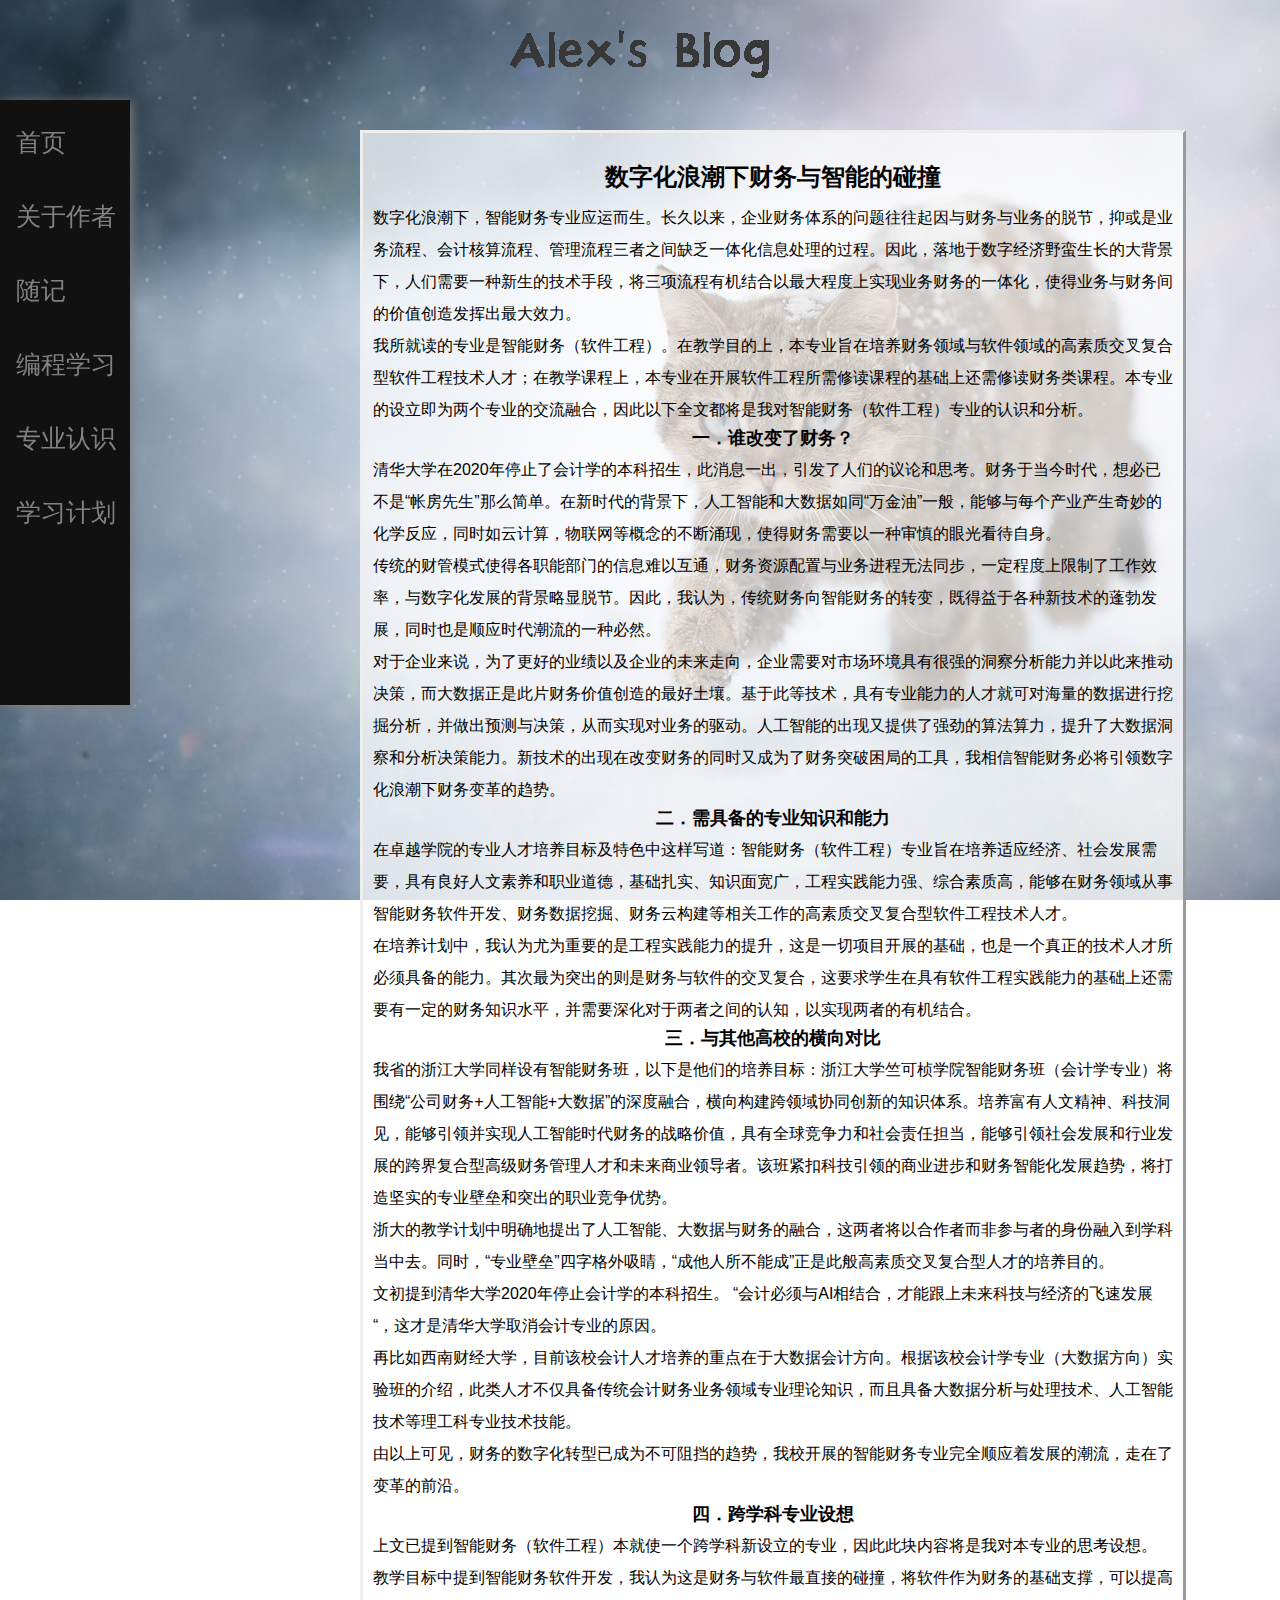
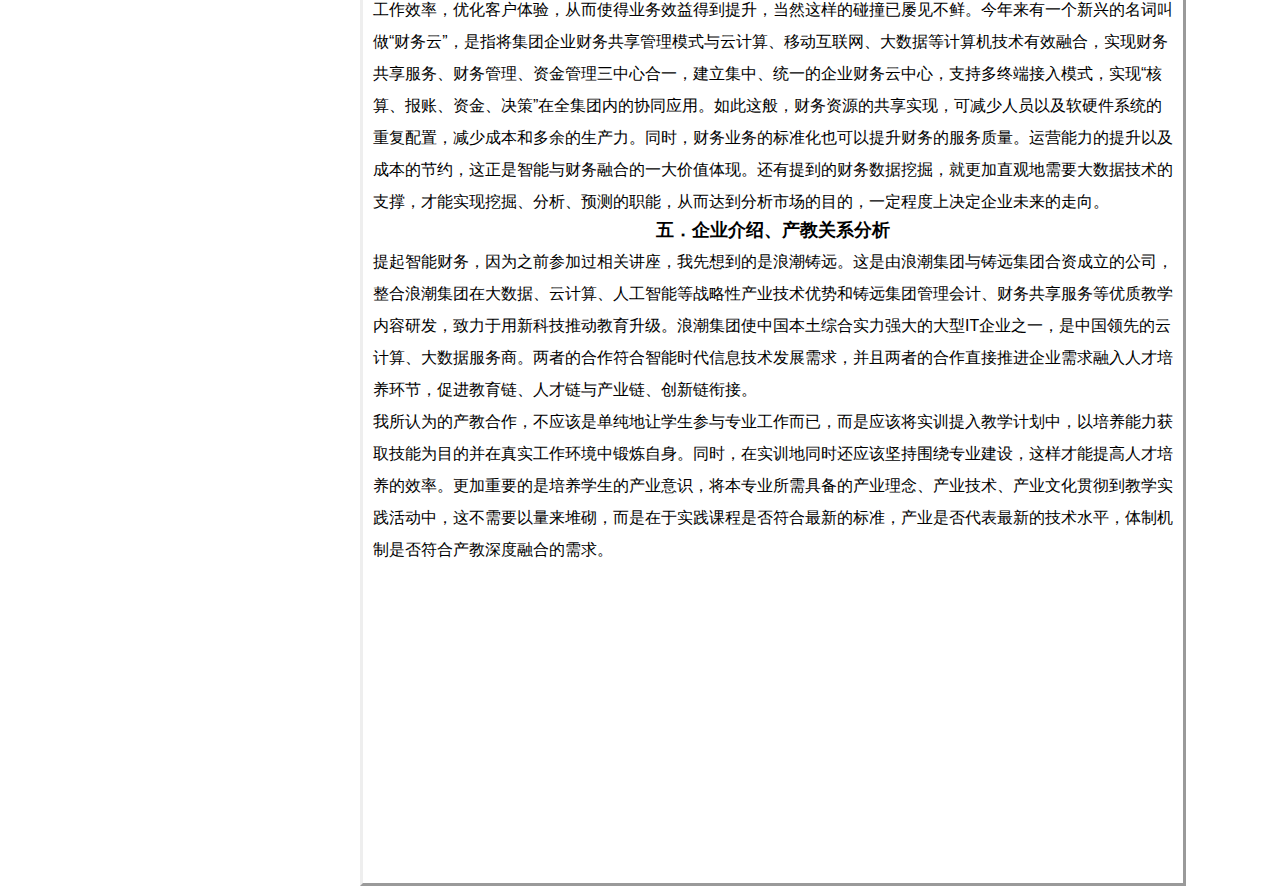
<file: 专业认识.html>
<!DOCTYPE html>
<html>
	<head>
		<meta charset="utf-8" />
		<title></title>
		 <link rel="stylesheet" type="text/css" href="css/new_file.css" />
	</head>
	<body>
		<h1 style="text-align: center;">
			<img src="img/161924772681675.png"></h1>	  
			<div class="sidenav">
				<a href="首页(p1).html">首页<br/>
				</a>
			  <a href="关于作者.html">&nbsp;<br/>
			   关于作者<br/>
			   &nbsp;</a>
			  <a href="随记.html">随记<br/>
			   &nbsp;</a>
			  <a href="编程学习.html">编程学习<br/>
			   &nbsp;</a>
			  <a href="专业认识.html">专业认识
			  &nbsp;</a>
			  <a href="index.html">学习计划</a>
			</div>
			<!--html>
					<video id="v1" autoplay loop muted>
			  			<source src="./img/Comp%201_3_1.mp4" type="video/mp4"  />
					</video>
			<!html-->
			<div class="flex__container">
			    <div class="flex__item"></div>
			</div>
			<div class="main6" style="background-color:rgba(255, 255, 255, 0.7); height: 2350px;width:800px ;float: left=800px;">
				
<h1 style="text-align: center;"><font size="5">数字化浪潮下财务与智能的碰撞</font></h1>
<p2><font size =3>
数字化浪潮下，智能财务专业应运而生。长久以来，企业财务体系的问题往往起因与财务与业务的脱节，抑或是业务流程、会计核算流程、管理流程三者之间缺乏一体化信息处理的过程。因此，落地于数字经济野蛮生长的大背景下，人们需要一种新生的技术手段，将三项流程有机结合以最大程度上实现业务财务的一体化，使得业务与财务间的价值创造发挥出最大效力。<br/>
我所就读的专业是智能财务（软件工程）。在教学目的上，本专业旨在培养财务领域与软件领域的高素质交叉复合型软件工程技术人才；在教学课程上，本专业在开展软件工程所需修读课程的基础上还需修读财务类课程。本专业的设立即为两个专业的交流融合，因此以下全文都将是我对智能财务（软件工程）专业的认识和分析。<br/>
<h2 style="text-align: center;"><font size="4">一．谁改变了财务？<br/></font></h2>
清华大学在2020年停止了会计学的本科招生，此消息一出，引发了人们的议论和思考。财务于当今时代，想必已不是“帐房先生”那么简单。在新时代的背景下，人工智能和大数据如同“万金油”一般，能够与每个产业产生奇妙的化学反应，同时如云计算，物联网等概念的不断涌现，使得财务需要以一种审慎的眼光看待自身。<br/>
传统的财管模式使得各职能部门的信息难以互通，财务资源配置与业务进程无法同步，一定程度上限制了工作效率，与数字化发展的背景略显脱节。因此，我认为，传统财务向智能财务的转变，既得益于各种新技术的蓬勃发展，同时也是顺应时代潮流的一种必然。<br/>
对于企业来说，为了更好的业绩以及企业的未来走向，企业需要对市场环境具有很强的洞察分析能力并以此来推动决策，而大数据正是此片财务价值创造的最好土壤。基于此等技术，具有专业能力的人才就可对海量的数据进行挖掘分析，并做出预测与决策，从而实现对业务的驱动。人工智能的出现又提供了强劲的算法算力，提升了大数据洞察和分析决策能力。新技术的出现在改变财务的同时又成为了财务突破困局的工具，我相信智能财务必将引领数字化浪潮下财务变革的趋势。<br/>
<h2 style="text-align: center;"><font size="4">二．需具备的专业知识和能力<br/></font></h2>
在卓越学院的专业人才培养目标及特色中这样写道：智能财务（软件工程）专业旨在培养适应经济、社会发展需要，具有良好人文素养和职业道德，基础扎实、知识面宽广，工程实践能力强、综合素质高，能够在财务领域从事智能财务软件开发、财务数据挖掘、财务云构建等相关工作的高素质交叉复合型软件工程技术人才。<br/>
在培养计划中，我认为尤为重要的是工程实践能力的提升，这是一切项目开展的基础，也是一个真正的技术人才所必须具备的能力。其次最为突出的则是财务与软件的交叉复合，这要求学生在具有软件工程实践能力的基础上还需要有一定的财务知识水平，并需要深化对于两者之间的认知，以实现两者的有机结合。<br/>
<h2 style="text-align: center;"><font size="4">三．与其他高校的横向对比<br/></font></h2>
我省的浙江大学同样设有智能财务班，以下是他们的培养目标：浙江大学竺可桢学院智能财务班（会计学专业）将围绕“公司财务+人工智能+大数据”的深度融合，横向构建跨领域协同创新的知识体系。培养富有人文精神、科技洞见，能够引领并实现人工智能时代财务的战略价值，具有全球竞争力和社会责任担当，能够引领社会发展和行业发展的跨界复合型高级财务管理人才和未来商业领导者。该班紧扣科技引领的商业进步和财务智能化发展趋势，将打造坚实的专业壁垒和突出的职业竞争优势。<br/>
浙大的教学计划中明确地提出了人工智能、大数据与财务的融合，这两者将以合作者而非参与者的身份融入到学科当中去。同时，“专业壁垒”四字格外吸睛，“成他人所不能成”正是此般高素质交叉复合型人才的培养目的。<br/>
文初提到清华大学2020年停止会计学的本科招生。	“会计必须与AI相结合，才能跟上未来科技与经济的飞速发展“，这才是清华大学取消会计专业的原因。<br/>
再比如西南财经大学，目前该校会计人才培养的重点在于大数据会计方向。根据该校会计学专业（大数据方向）实验班的介绍，此类人才不仅具备传统会计财务业务领域专业理论知识，而且具备大数据分析与处理技术、人工智能技术等理工科专业技术技能。<br/>
由以上可见，财务的数字化转型已成为不可阻挡的趋势，我校开展的智能财务专业完全顺应着发展的潮流，走在了变革的前沿。<br/>
<h2 style="text-align: center;"><font size="4">四．跨学科专业设想<br/></font></h2>
上文已提到智能财务（软件工程）本就使一个跨学科新设立的专业，因此此块内容将是我对本专业的思考设想。<br/>
教学目标中提到智能财务软件开发，我认为这是财务与软件最直接的碰撞，将软件作为财务的基础支撑，可以提高工作效率，优化客户体验，从而使得业务效益得到提升，当然这样的碰撞已屡见不鲜。今年来有一个新兴的名词叫做“财务云”，是指将集团企业财务共享管理模式与云计算、移动互联网、大数据等计算机技术有效融合，实现财务共享服务、财务管理、资金管理三中心合一，建立集中、统一的企业财务云中心，支持多终端接入模式，实现“核算、报账、资金、决策”在全集团内的协同应用。如此这般，财务资源的共享实现，可减少人员以及软硬件系统的重复配置，减少成本和多余的生产力。同时，财务业务的标准化也可以提升财务的服务质量。运营能力的提升以及成本的节约，这正是智能与财务融合的一大价值体现。还有提到的财务数据挖掘，就更加直观地需要大数据技术的支撑，才能实现挖掘、分析、预测的职能，从而达到分析市场的目的，一定程度上决定企业未来的走向。<br/>
<h2 style="text-align: center;"><font size="4">五．企业介绍、产教关系分析<br/></font></h2>
提起智能财务，因为之前参加过相关讲座，我先想到的是浪潮铸远。这是由浪潮集团与铸远集团合资成立的公司，整合浪潮集团在大数据、云计算、人工智能等战略性产业技术优势和铸远集团管理会计、财务共享服务等优质教学内容研发，致力于用新科技推动教育升级。浪潮集团使中国本土综合实力强大的大型IT企业之一，是中国领先的云计算、大数据服务商。两者的合作符合智能时代信息技术发展需求，并且两者的合作直接推进企业需求融入人才培养环节，促进教育链、人才链与产业链、创新链衔接。<br/>
我所认为的产教合作，不应该是单纯地让学生参与专业工作而已，而是应该将实训提入教学计划中，以培养能力获取技能为目的并在真实工作环境中锻炼自身。同时，在实训地同时还应该坚持围绕专业建设，这样才能提高人才培养的效率。更加重要的是培养学生的产业意识，将本专业所需具备的产业理念、产业技术、产业文化贯彻到教学实践活动中，这不需要以量来堆砌，而是在于实践课程是否符合最新的标准，产业是否代表最新的技术水平，体制机制是否符合产教深度融合的需求。<br/>
			</font>	</p2>
			</div>
			<button onclick="topFunction()" id="myBtn" title="回顶部"><img src="img/src=http___bpic.588ku.com_element_origin_min_pic_01_34_69_09573bbcf46304f.jpg&refer=http___bpic.588ku.jpg" style="width: 40px;"></button>
			<script>
			window.onscroll = function() {scrollFunction()};
			function scrollFunction() {console.log(121);
			    if (document.body.scrollTop > 20 || document.documentElement.scrollTop > 20) {
			        document.getElementById("myBtn").style.display = "block";
			    } else {
			        document.getElementById("myBtn").style.display = "none";
			    }
			}
			function topFunction() {
			    document.body.scrollTop = 0;
			    document.documentElement.scrollTop = 0;
			}
			</script>
	</body>
</html>
</file>
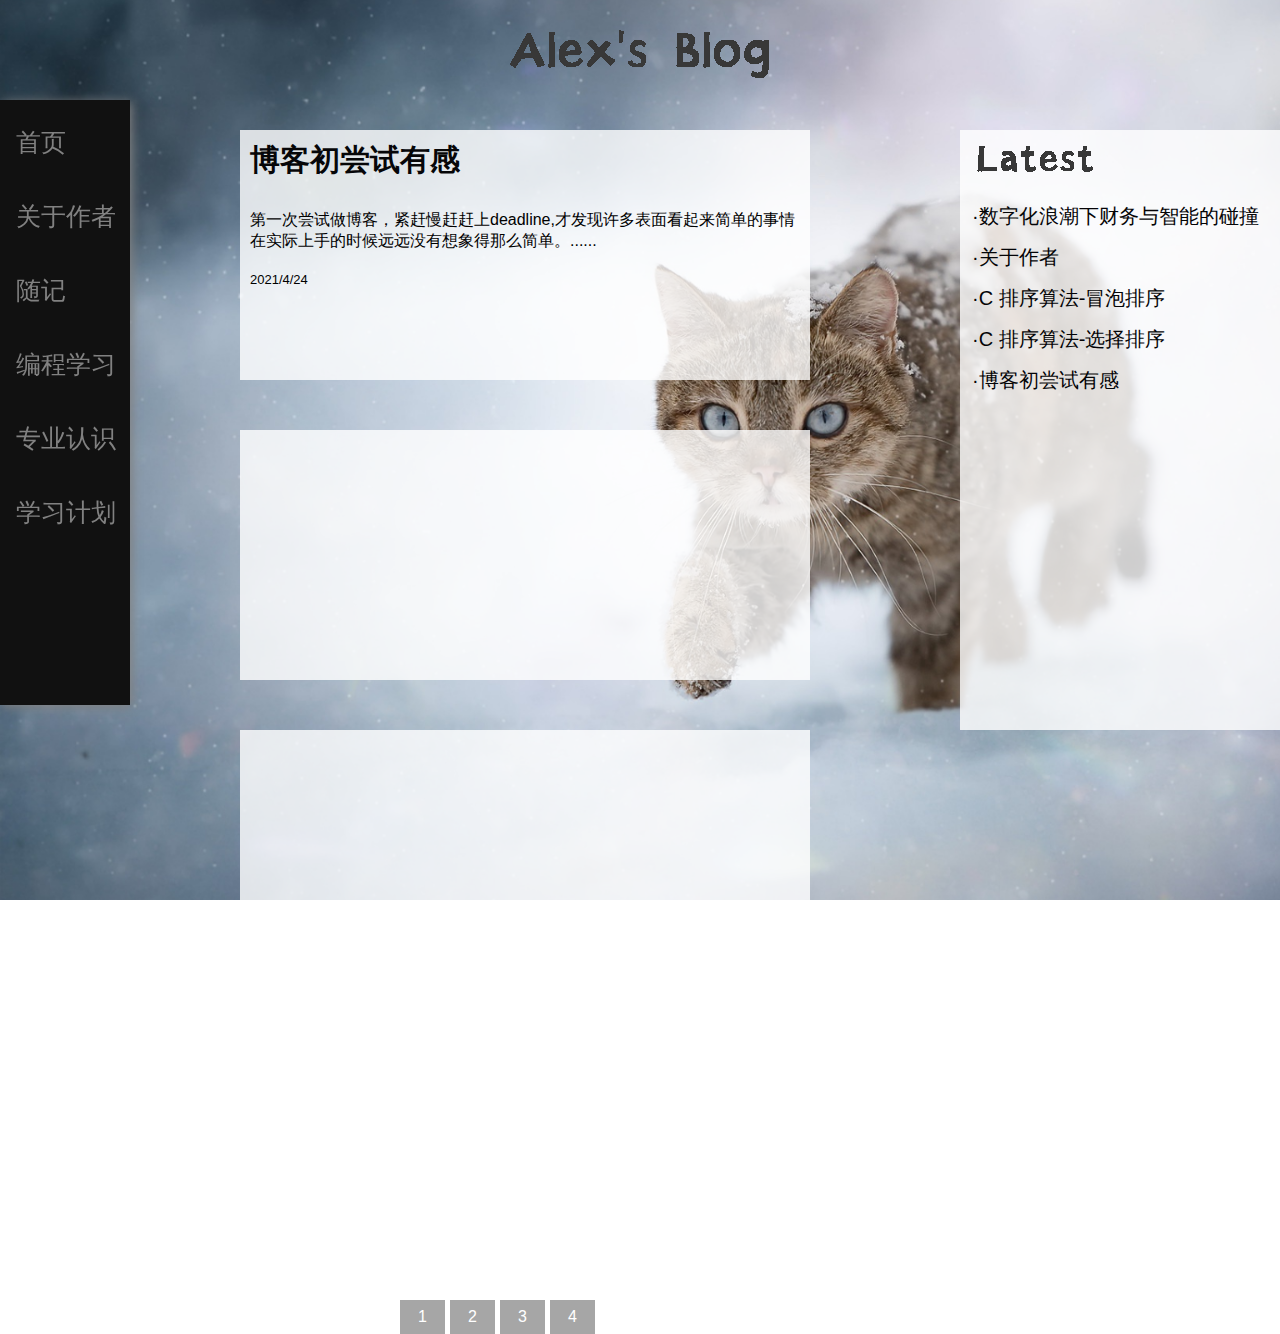
<file: 随记.html>
<!DOCTYPE html>
<html>
	<head>
		<meta charset="utf-8">
		<title></title>
		 <link rel="stylesheet" type="text/css" href="css/new_file.css" />
	</head>
	<body>
		<h1 style="text-align: center;">
			<img src="img/161924772681675.png"></h1>
		<div class="sidenav">
   <a href="首页(p1).html">首页<br /> </a> 
   <a href="关于作者.html">&nbsp;<br /> 关于作者<br /> &nbsp;</a> 
   <a href="随记.html">随记<br /> &nbsp;</a> 
   <a href="编程学习.html">编程学习<br /> &nbsp;</a> 
   <a href="专业认识.html">专业认识 &nbsp;</a> 
   <a href="index.html">学习计划</a> 
		</div>
		<div class="flex__container">
		    <div class="flex__item"></div>
			<div class="main1" style="background-color:rgba(255, 255, 255, 0.8); height: 250px;width:550px ;float: left=450px;">
				<h1>
					<a href="article1.html">博客初尝试有感</a><br/>
					</h1>
					<p1><font size="3">第一次尝试做博客，紧赶慢赶赶上deadline,才发现许多表面看起来简单的事情在实际上手的时候远远没有想象得那么简单。......<br/></p1>
				<p2><font size =2>
				<br/>2021/4/24</font></p2>
			</div>
			<div class="main2" style="background-color:rgba(255, 255, 255, 0.8); height: 250px;width:550px ;float: left=450px;" >
			</div>
			<div class="main3" style="background-color:rgba(255, 255, 255, 0.8); height: 250px;width:550px ;float: left=450px;" >
			</div>
			<div class="main4" style="background-color:rgba(255, 255, 255, 0.8); height: 250px;width:550px ;float: left=450px;" >
			</div>
		<div class="main5"style="background-color:rgba(255, 255, 255, 0.8); height: 600px;width:350px ;float: left=450px;">
			<table border="0" width="100%">
				<h1><img src="img/161924959714973.png"></h1>
			<tr><td><a href="专业认识.html">·数字化浪潮下财务与智能的碰撞</a></td></tr>
			<tr><td><a href="关于作者.html">·关于作者</a></td></tr>
			<tr><td><a href="study1.html">·C 排序算法-冒泡排序</a></td></tr>
			<tr><td><a href="study2.html">·C 排序算法-选择排序</a></td></tr>
			<tr><td><a href="article1.html">·博客初尝试有感</a></td></tr>
			</table>
			</div>
			<a href="#" class="button1">1</button>
			<a href="#" class="button2">2</button>
			<a href="#" class="button3">3</button>
			<a href="#" class="button4">4</button>
			<button onclick="topFunction()" id="myBtn" title="回顶部"><img src="img/src=http___bpic.588ku.com_element_origin_min_pic_01_34_69_09573bbcf46304f.jpg&refer=http___bpic.588ku.jpg" style="width: 40px;"></button>
			<script>
			window.onscroll = function() {scrollFunction()};
			function scrollFunction() {console.log(121);
			    if (document.body.scrollTop > 20 || document.documentElement.scrollTop > 20) {
			        document.getElementById("myBtn").style.display = "block";
			    } else {
			        document.getElementById("myBtn").style.display = "none";
			    }
			}
			function topFunction() {
			    document.body.scrollTop = 0;
			    document.documentElement.scrollTop = 0;
			}
			</script>
	</body>
</html>
</file>
<file: css/new_file.css>
body {
    font-family: "Lato", sans-serif;
	background-image:url(../img/wallhaven-j3xm9w_1920x1080.png);
	background-size:cover;
	background-attachment: fixed;
}
.sidenav {
    height: 65%;
    width: 130px;
    position: fixed;
    z-index: 1;
    top:100px;
    left: 0;
    background-color: #111111;
    overflow-x: hidden;
    padding-top: 20px;
	box-shadow:2px 2px 10px #818181;
}

.sidenav a {
    padding: 6px 8px 6px 16px;
    text-decoration: none;
    font-size: 25px;
    color: #818181;
    display: block;
}

.sidenav a:hover {
    color: #f1f1f1;
}

.main1 {
    margin-left: 160px;
    font-size: 28px;
    padding: 0px 10px;
	position: absolute;
	left:80px ;
	top:130px;
	transition-duration: 0.4s;
}
.main1:hover{
	box-shadow:2px 2px 10px #818181;
}
.main1 a{
	padding: 10px 8px 6px 0px;
	text-decoration: none;
	font-size: 30px;
	color: #060608;
	display: block;
}
.main1 {
	font-size: 10px;
	line-height: ;
}
.main2 {
    margin-left: 160px;
    font-size: 28px;
    padding: 0px 10px;
	position: absolute;
	left: 80px;
	top:430px;
	transition-duration: 0.4s;
}
.main2 a{
	padding: 10px 8px 6px 0px;
	text-decoration: none;
	font-size: 30px;
	color: #060608;
	display: block;
}
.main2:hover{
	box-shadow:2px 2px 10px #818181;
}
.main3{
    margin-left: 160px;
    font-size: 28px; 
    padding: 0px 10px;
	position: absolute;
	left: 80px;
	top:730px;
	transition-duration: 0.4s;
}
.main3 a{
	padding: 10px 8px 6px 0px;
	text-decoration: none;
	font-size: 30px;
	color: #060608;
	display: block;
}
.main3:hover{
	box-shadow:2px 2px 10px #818181;
}
.main4{
	margin-left: 160px; 
	font-size: 28px; 
	padding: 0px 10px;
	position: absolute;
	left: 80px;
	top:1030px;
	transition-duration: 0.4s;
}
.main4:hover{
	box-shadow:2px 2px 10px #818181;
}
.main4 a{
	padding: 10px 8px 6px 0px;
	text-decoration: none;
	font-size: 30px;
	color: #060608;
	display: block;
}
.main5{
	margin-left: 160px; 
	font-size: 28px;
	padding: 0px 10px;
	position: absolute;
	left: 800px;
	top:130px;
	transition-duration: 0.4s;
}
.main5:hover{
	box-shadow:2px 2px 10px #818181;
}
.main6{
	margin-left: 160px; 
	font-size: 28px;
	padding: 0px 10px;
	position: absolute;
	left: 200px;
	top:130px;
	border-style: outset;
	transition-duration: 0.4s;
}
.main5 a {
    padding: 6px 6px 6px 0px;
    text-decoration: none;
	font-size: 20px;
    color: #040406;
    display: block;
}
.main5 a:hover {
    padding: 6px 6px 6px 0px;
    text-decoration: none;
	font-size: 20px;
    color: #646681;
    display: block;
}
.self1{
	margin-left: 160px; 
	font-size: 28px; 
	padding: 0px 10px;
	position: absolute;
	left: 60px;
	top:200px;
	display: flex;
	align-items: center;  
	transition-duration: 0.4s;
}

.self1:hover{
	box-shadow:2px 2px 10px #818181;
}
.self2{
	margin-left: 160px; 
	font-size: 28px; 
	padding: 0px 10px;
	position: absolute;
	left: 650px;
	top:200px;
	display: flex;
	align-items: center;
	transition-duration: 0.4s;
}
.self2:hover{
	box-shadow:2px 2px 10px #818181;
}
	
.button1 {
    background-color: #a6a6a6;
    border: none;
    color: white;
    padding: 8px 18px;
	position:absolute;
	top: 1300px;
	left: 400px;
    text-align: center;
    text-decoration: none;
    display: inline-block;
    font-size: 16px;
	transition-duration: 0.4s;
}
.button1:hover{
	box-shadow:2px 2px 10px #818181;
}
.button2 {
    background-color: #a6a6a6; 
    border: none;
    color: white;
    padding: 8px 18px;
	position:absolute;
	top: 1300px;
	left: 450px;
    text-align: center;
    text-decoration: none;
    display: inline-block;
    font-size: 16px;
	transition-duration: 0.4s;
}
.button2:hover{
	box-shadow:2px 2px 10px #818181;
}
.button3 {
    background-color: #a6a6a6; 
    border: none;
    color: white;
    padding: 8px 18px;
	position:absolute;
	top: 1300px;
	left: 500px;
    text-align: center;
    text-decoration: none;
    display: inline-block;
    font-size: 16px;
	transition-duration: 0.4s;
}
.button3:hover{
	box-shadow:2px 2px 10px #818181;
}
.button4 {
    background-color: #a6a6a6; 
    border: none;
    color: white;
    padding: 8px 18px;
	position:absolute;
	top: 1300px;
	left: 550px;
    text-align: center;
    text-decoration: none;
    display: inline-block;
    font-size: 16px;
	transition-duration: 0.4s;
}
.button4:hover{
	box-shadow:2px 2px 10px #818181;
}
.article{
    margin-left: 160px; 
    font-size: 28px; 
    padding: 0px 10px;
	position: absolute;
	left:80px ;
	top:130px;
	transition-duration: 0.4s;
}
.article:hover{
	box-shadow:2px 2px 10px #818181;
}
@media screen and (max-height: 450px) {
    .sidenav {padding-top: 15px;}
    .sidenav a {font-size: 18px;}
}
#myBtn {
  display: none;
  position: fixed;
  bottom: 20px;
  right: 30px;
  z-index: 99;
  border: none;
  outline: none;
  color: white;
  cursor: pointer;
  padding: 0px;
  border-radius: 0px;
  transition-duration: 0.4s;
}

#myBtn:hover {
  box-shadow:2px 2px 10px #818181;
}
*{  
            margin: 0px;  
            padding: 0px;  
        }  
        video{  
            position: fixed;  
			  right: -1150px;
            bottom: 0px;  
            min-width: 100%;  
            min-height: 100%;  
            height: auto;  
            width: auto;  
            /*加滤镜*/
            /*filter: blur(15px); //背景模糊设置 */
            /*-webkit-filter: grayscale(100%);*/  
            /*filter:grayscale(100%); //背景灰度设置*/  
            z-index:-11 
        }  
        source{  
            min-width: 100%;  
            min-height: 100%;  
            height: auto;  
            width: auto;  
.flex__container {
    display: flex;
    justify-content: center;
    align-items: center;
}
</file>
